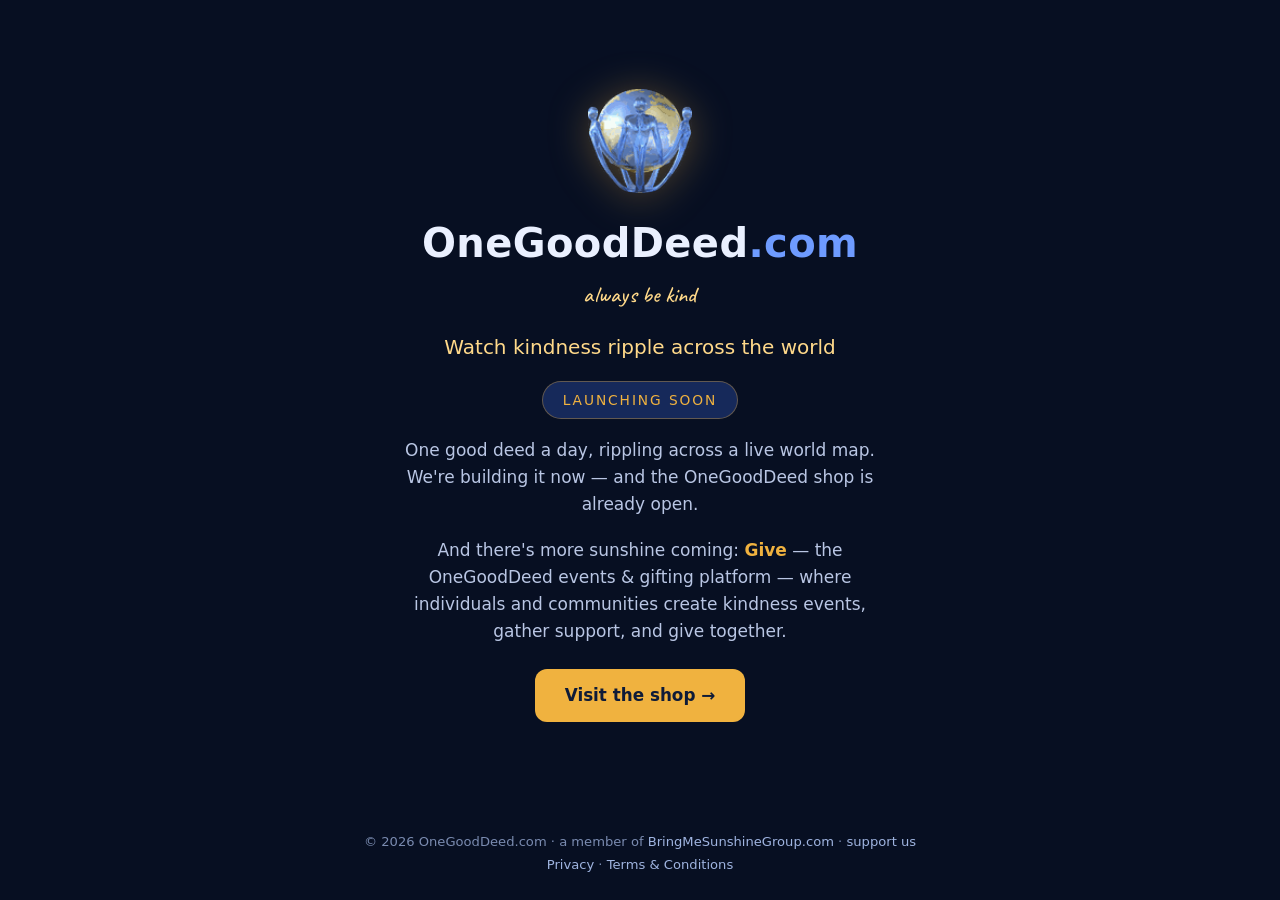
<file: index.html>
<!DOCTYPE html>
<html lang="en">
<head>
<meta charset="UTF-8">
<link rel="icon" type="image/png" href="[data-uri]" />
<meta name="viewport" content="width=device-width, initial-scale=1.0, viewport-fit=cover">
<title>OneGoodDeed.com — coming soon</title>
<meta name="description" content="OneGoodDeed.com — register one good deed a day and watch kindness ripple across a live world map. Launching soon. Part of the BringMeSunshineGroup.com.">
<meta property="og:title" content="OneGoodDeed.com — coming soon">
<meta property="og:description" content="One good deed a day, rippling across the world.">
<link rel="preconnect" href="https://fonts.googleapis.com">
<link rel="preconnect" href="https://fonts.gstatic.com" crossorigin>
<link href="https://fonts.googleapis.com/css2?family=Caveat:wght@500;600&display=swap" rel="stylesheet">
<style>
  :root{--sea:#0E1B38;--page:#070f22;--surface:#16295A;--gold:#F0B23F;--gold-deep:#D9971F;
        --gold-ripple:#F5C15A;--gold-soft:#FFD98A;--wordmark:#6E9BFF;--ink:#EAF0FF}
  *{box-sizing:border-box;margin:0}
  html,body{height:100%}
  body{background:var(--page);color:var(--ink);
       font:17px/1.6 "Segoe UI",system-ui,-apple-system,sans-serif;
       display:flex;flex-direction:column;align-items:center;
       min-height:100vh;text-align:center;padding:24px;position:relative}
  .ripples{position:fixed;inset:0;pointer-events:none;overflow:hidden}
  .r{position:absolute;border:2px solid var(--gold-ripple);border-radius:50%;
     opacity:0;animation:ripple 7s ease-out infinite}
  @keyframes ripple{0%{transform:scale(.05);opacity:.55}70%{opacity:.12}100%{transform:scale(1);opacity:0}}
  @media (prefers-reduced-motion: reduce){.r{animation:none;opacity:.08;transform:scale(.6)}}
  main{position:relative;max-width:620px;display:flex;flex-direction:column;align-items:center;gap:18px}
  .globe{width:104px;height:104px;filter:drop-shadow(0 4px 20px rgba(240,178,63,.35))}
  h1{font-size:clamp(1.7rem,5.5vw,2.5rem);letter-spacing:.01em;font-weight:700;text-wrap:balance}
  h1 .com{color:var(--wordmark)}
  .tag{color:var(--gold-soft);font-size:clamp(1.02rem,3.4vw,1.25rem)}
  .soon{background:var(--surface);border:1px solid rgba(240,178,63,.35);border-radius:999px;
        padding:7px 20px;font-size:.86rem;letter-spacing:.14em;text-transform:uppercase;color:var(--gold)}
  p.body{color:#B9C6E4;max-width:46ch}
  p.give b{color:var(--gold)}
  .cta{display:inline-block;background:var(--gold);color:var(--sea);font-weight:700;
       text-decoration:none;border-radius:12px;padding:13px 30px;font-size:1.05rem;margin-top:6px;
       transition:background .15s ease}
  .cta:hover{background:var(--gold-soft)} .cta:focus-visible{outline:3px solid var(--gold-soft);outline-offset:3px}
  footer{position:relative;margin-top:44px;color:#7A8BB0;font-size:.82rem;line-height:1.7}
  footer a{color:#9FB4E0;text-decoration:none} footer a:hover{text-decoration:underline}
.kind-tag{display:block;font-family:'Caveat',cursive;font-style:normal;font-size:1.4rem;font-weight:500;letter-spacing:.01em;color:var(--gold-soft);margin-top:-16px}
main{margin:auto 0}
</style>
</head>
<body>
<div class="ripples" aria-hidden="true">
  <div class="r" style="left:12%;top:20%;width:44vmax;height:44vmax;margin:-22vmax 0 0 -22vmax;animation-delay:0s"></div>
  <div class="r" style="left:82%;top:64%;width:52vmax;height:52vmax;margin:-26vmax 0 0 -26vmax;animation-delay:2.3s"></div>
  <div class="r" style="left:46%;top:88%;width:40vmax;height:40vmax;margin:-20vmax 0 0 -20vmax;animation-delay:4.6s"></div>
</div>
<main>
  <img class="globe" src="[data-uri]" alt="OneGoodDeed globe">
  <h1>OneGoodDeed<span class="com">.com</span></h1>
  <span id="kindTag" class="kind-tag">always be kind</span>
  <div class="tag">Watch kindness ripple across the world</div>
  <span class="soon">Launching soon</span>
  <p class="body">One good deed a day, rippling across a live world map. We're building it now —
  and the OneGoodDeed shop is already open.</p>
  <p class="body give">And there's more sunshine coming: <b>Give</b> — the OneGoodDeed events &amp; gifting
  platform — where individuals and communities create kindness events, gather support, and give together.</p>
  <a class="cta" href="https://shop.onegooddeed.com">Visit the shop →</a>
</main>
<footer>
  © 2026 OneGoodDeed.com · a member of <a href="https://bringmesunshinegroup.com">BringMeSunshineGroup.com</a> · <a href="donate.html">support us</a>
<nav aria-label="BMSG legal documents" class="bmsg-legal-links"><a href="https://bringmesunshinegroup.com/privacy.html">Privacy</a> · <a href="https://bringmesunshinegroup.com/terms.html">Terms &amp; Conditions</a></nav></footer>

<script>
(function(){
  var K={en:"always be kind",mi:"kia atawhai tonu",fr:"soyez toujours bienveillant",es:"s\u00e9 siempre amable",
  de:"sei immer freundlich",it:"sii sempre gentile",pt:"seja sempre gentil",nl:"wees altijd vriendelijk",
  sv:"var alltid sn\u00e4ll",nb:"v\u00e6r alltid snill",no:"v\u00e6r alltid snill",da:"v\u00e6r altid venlig",
  fi:"ole aina yst\u00e4v\u00e4llinen",pl:"b\u0105d\u017a zawsze \u017cyczliwy",cs:"bu\u010f v\u017edy laskav\u00fd",
  ro:"fii mereu bun",hu:"l\u00e9gy mindig kedves",el:"\u03bd\u03b1 \u03b5\u03af\u03c3\u03b1\u03b9 \u03c0\u03ac\u03bd\u03c4\u03b1 \u03b5\u03c5\u03b3\u03b5\u03bd\u03b9\u03ba\u03cc\u03c2",
  tr:"her zaman nazik ol",ru:"\u0432\u0441\u0435\u0433\u0434\u0430 \u0431\u0443\u0434\u044c \u0434\u043e\u0431\u0440\u044b\u043c",
  uk:"\u0437\u0430\u0432\u0436\u0434\u0438 \u0431\u0443\u0434\u044c \u0434\u043e\u0431\u0440\u0438\u043c",
  ar:"\u0643\u0646 \u0644\u0637\u064a\u0641\u064b\u0627 \u062f\u0627\u0626\u0645\u064b\u0627",
  he:"\u05d4\u05d9\u05d5 \u05ea\u05de\u05d9\u05d3 \u05d0\u05d3\u05d9\u05d1\u05d9\u05dd",
  hi:"\u0939\u092e\u0947\u0936\u093e \u0926\u092f\u093e\u0932\u0941 \u092c\u0928\u0947\u0902",
  th:"\u0e21\u0e35\u0e40\u0e21\u0e15\u0e15\u0e32\u0e40\u0e2a\u0e21\u0e2d",vi:"lu\u00f4n t\u1eed t\u1ebf",
  id:"selalu berbaik hati",ms:"sentiasa berbaik hati",fil:"laging maging mabait",tl:"laging maging mabait",
  ja:"\u3044\u3064\u3082\u89aa\u5207\u306b",ko:"\ud56d\uc0c1 \uce5c\uc808\ud558\uac8c",
  zh:"\u5e38\u6000\u5584\u610f",zhh:"\u5e38\u61f7\u5584\u610f",sm:"ia agalelei pea"};
  var RTL={ar:1,he:1};
  function pick(langs){
    for(var i=0;i<langs.length;i++){
      var l=String(langs[i]).toLowerCase();
      if(l.indexOf("zh")===0){return {t:(/tw|hk|mo|hant/.test(l)?K.zhh:K.zh),l:l,r:0};}
      var p=l.split("-")[0];
      if(K[p]) return {t:K[p],l:p,r:RTL[p]||0};
    }
    return {t:K.en,l:"en",r:0};
  }
  function apply(langs){
    var el=document.getElementById("kindTag"); if(!el) return;
    var m=pick(langs||navigator.languages||[navigator.language||"en"]);
    el.textContent=m.t; el.setAttribute("lang",m.l); el.setAttribute("dir",m.r?"rtl":"ltr");
  }
  window.__kindTag={set:apply};
  apply();
})();
</script>
</body>
</html>
</file>
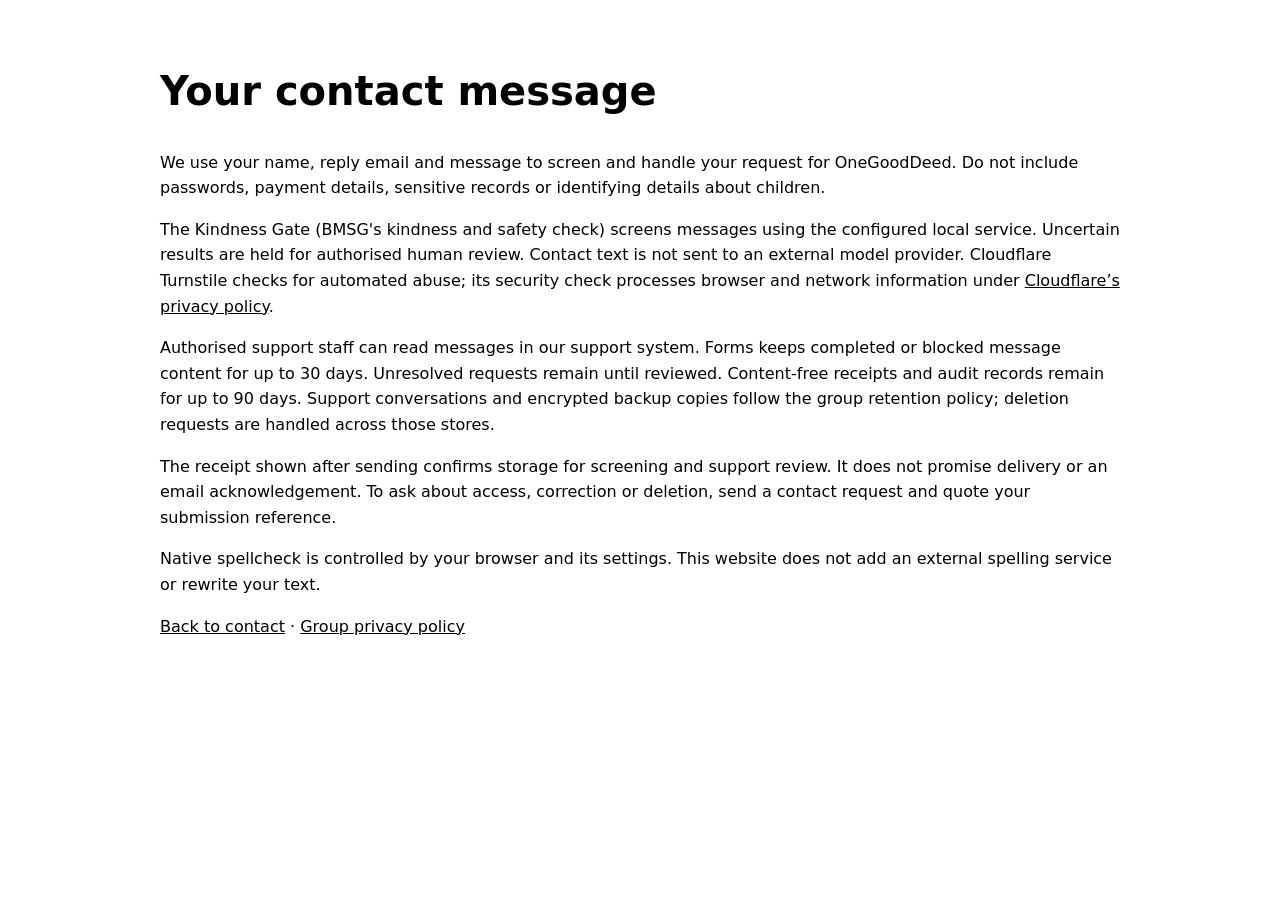
<file: contact-privacy.html>
<!doctype html><html lang="en"><head><meta charset="utf-8"><meta name="viewport" content="width=device-width,initial-scale=1"><title>Contact privacy — OneGoodDeed</title><link rel="stylesheet" href="contact-v1.css"></head><body><main class="contact-shell"><h1>Your contact message</h1><p>We use your name, reply email and message to screen and handle your request for OneGoodDeed. Do not include passwords, payment details, sensitive records or identifying details about children.</p><p>The Kindness Gate (BMSG's kindness and safety check) screens messages using the configured local service. Uncertain results are held for authorised human review. Contact text is not sent to an external model provider. Cloudflare Turnstile checks for automated abuse; its security check processes browser and network information under <a href="https://www.cloudflare.com/privacypolicy/">Cloudflare’s privacy policy</a>.</p><p>Authorised support staff can read messages in our support system. Forms keeps completed or blocked message content for up to 30 days. Unresolved requests remain until reviewed. Content-free receipts and audit records remain for up to 90 days. Support conversations and encrypted backup copies follow the group retention policy; deletion requests are handled across those stores.</p><p>The receipt shown after sending confirms storage for screening and support review. It does not promise delivery or an email acknowledgement. To ask about access, correction or deletion, send a contact request and quote your submission reference.</p><p>Native spellcheck is controlled by your browser and its settings. This website does not add an external spelling service or rewrite your text.</p><a href="contact.html">Back to contact</a> · <a href="https://bringmesunshinegroup.com/privacy.html">Group privacy policy</a></main><script src="site-layout.js" defer></script></body></html>
</file>
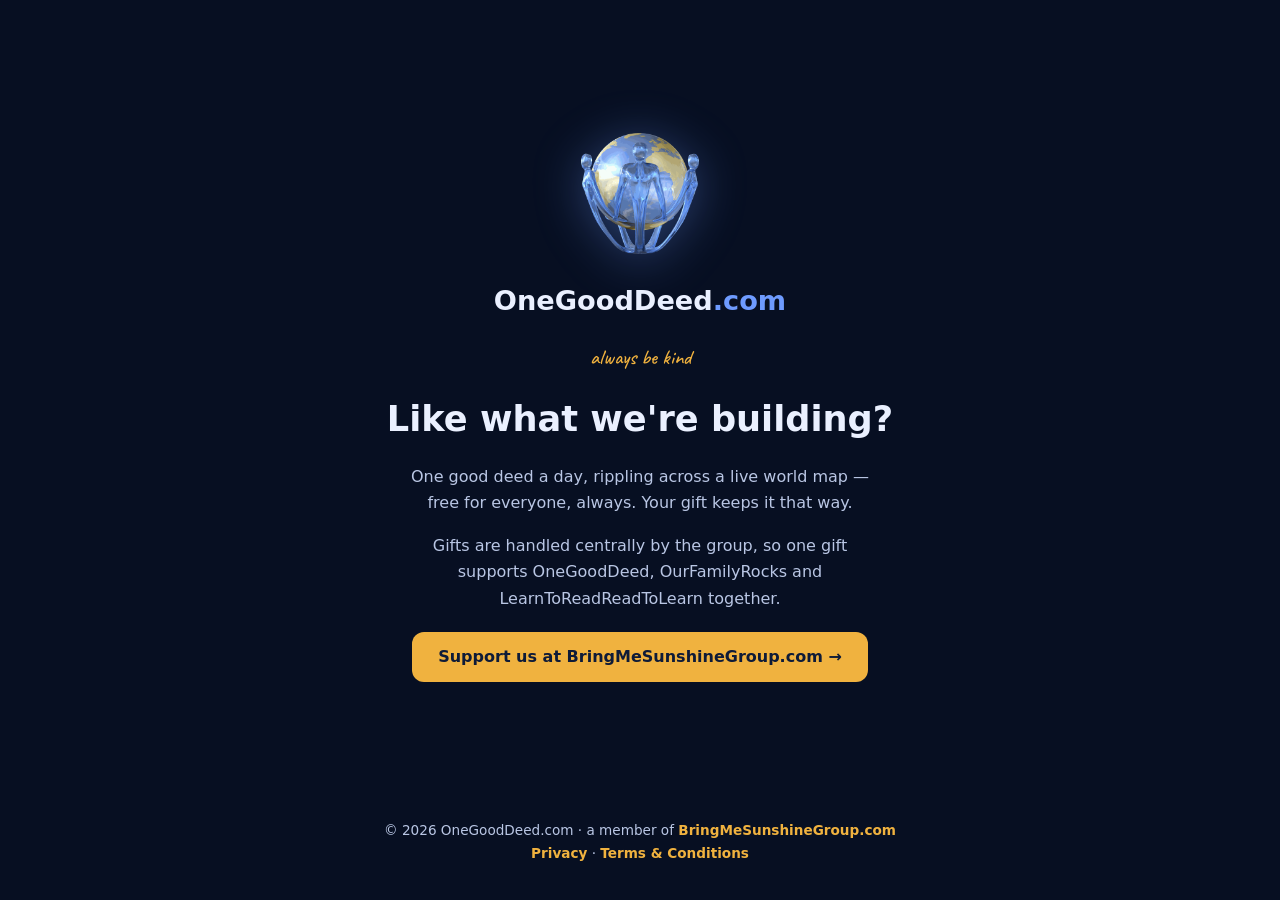
<file: donate.html>
<!DOCTYPE html>
<html lang="en">
<head>
<meta charset="UTF-8">
<link rel="icon" type="image/png" href="[data-uri]" />
<meta name="viewport" content="width=device-width, initial-scale=1.0, viewport-fit=cover">
<title>Support us — OneGoodDeed.com</title>
<meta name="description" content="Support OneGoodDeed.com — gifts to BringMeSunshineGroup.com keep the whole family of platforms free and growing.">

<link rel="preconnect" href="https://fonts.googleapis.com">
<link rel="preconnect" href="https://fonts.gstatic.com" crossorigin>
<link href="https://fonts.googleapis.com/css2?family=Caveat:wght@500;600&display=swap" rel="stylesheet">
<style>
  :root{--wm:#EAF0FF;--accent:#F0B23F;--soft:#B9C6E4;--ink:#EAF0FF}
  *{box-sizing:border-box;margin:0}
  body{font-family:"Segoe UI",system-ui,sans-serif;color:var(--ink);background:#070f22;line-height:1.65;min-height:100vh;
       display:flex;flex-direction:column;align-items:center;text-align:center;padding:0 22px 36px}
  main{max-width:560px;display:flex;flex-direction:column;align-items:center;gap:16px;margin:auto 0}
  .guardians{width:118px;max-width:40vw;margin-top:30px;filter:drop-shadow(0 6px 24px rgba(110,155,255,.35))}
  .wordmark{font-weight:800;font-size:1.7rem;color:var(--wm);margin-top:0;text-decoration:none}
  .kind-tag{font-family:'Caveat',cursive;font-size:1.3rem;font-weight:500;color:var(--accent)}
  h1{font-size:clamp(1.6rem,5.5vw,2.2rem);color:var(--wm);text-wrap:balance;}
  p{color:var(--soft);max-width:46ch}
  .btn{display:inline-block;background:var(--accent);color:#0E1B38;font-weight:700;text-decoration:none;
       border-radius:12px;padding:12px 26px;margin-top:4px}
  .btn:hover{filter:brightness(1.08)}
  footer{margin-top:34px;color:var(--soft);font-size:.85rem}
  footer a{color:var(--accent);text-decoration:none;font-weight:600}
</style>
</head>
<body>
<main>
  <a href="index.html" aria-label="OneGoodDeed.com home"><img class="guardians" src="images/ogd-guardians.png" alt="The OneGoodDeed guardians holding up the world"></a>
  <a class="wordmark" href="index.html">OneGoodDeed<span style="color:#6E9BFF">.com</span></a>
  <span id="kindTag" class="kind-tag">always be kind</span>
  <h1>Like what we're building?</h1>
  <p>One good deed a day, rippling across a live world map — free for everyone, always. Your gift keeps it that way.</p>
  <p>Gifts are handled centrally by the group, so one gift supports OneGoodDeed, OurFamilyRocks and
  LearnToReadReadToLearn together.</p>
  <a class="btn" href="https://bringmesunshinegroup.com/donate.html?from=ogd">Support us at BringMeSunshineGroup.com →</a>
</main>
<footer>© 2026 OneGoodDeed.com · a member of <a href="https://bringmesunshinegroup.com">BringMeSunshineGroup.com</a><nav aria-label="BMSG legal documents" class="bmsg-legal-links"><a href="https://bringmesunshinegroup.com/privacy.html">Privacy</a> · <a href="https://bringmesunshinegroup.com/terms.html">Terms &amp; Conditions</a></nav></footer>
<script>
(function(){
  var K={en:"always be kind",mi:"kia atawhai tonu",fr:"soyez toujours bienveillant",es:"sé siempre amable",de:"sei immer freundlich",it:"sii sempre gentile",pt:"seja sempre gentil",nl:"wees altijd vriendelijk",sv:"var alltid snäll",nb:"vær alltid snill",no:"vær alltid snill",da:"vær altid venlig",fi:"ole aina ystävällinen",pl:"bądź zawsze życzliwy",cs:"buď vždy laskavý",ro:"fii mereu bun",hu:"légy mindig kedves",el:"να είσαι πάντα ευγενικός",tr:"her zaman nazik ol",ru:"всегда будь добрым",uk:"завжди будь добрим",ar:"كن لطيفًا دائمًا",he:"היו תמיד אדיבים",hi:"हमेशा दयालु बनें",th:"มีเมตตาเสมอ",vi:"luôn tử tế",id:"selalu berbaik hati",ms:"sentiasa berbaik hati",fil:"laging maging mabait",tl:"laging maging mabait",ja:"いつも親切に",ko:"항상 친절하게",zh:"常怀善意",zhh:"常懷善意",sm:"ia agalelei pea"};
  var RTL={ar:1,he:1};
  function pick(langs){for(var i=0;i<langs.length;i++){var l=String(langs[i]).toLowerCase();if(l.indexOf("zh")===0){return {t:(/tw|hk|mo|hant/.test(l)?K.zhh:K.zh),l:l,r:0};}var p=l.split("-")[0];if(K[p])return {t:K[p],l:p,r:RTL[p]||0};}return {t:K.en,l:"en",r:0};}
  var el=document.getElementById("kindTag"); if(!el) return;
  var m=pick(navigator.languages||[navigator.language||"en"]);
  el.textContent=m.t; el.setAttribute("lang",m.l); el.setAttribute("dir",m.r?"rtl":"ltr");
})();
</script>
</body>
</html>
</file>
<file: contact-v1.css>
[data-contact-form]{width:100%;max-width:44rem;margin:2rem auto;text-align:left;background:var(--contact-bg,#fff);color:var(--contact-ink,#182536);padding:clamp(12px,3vw,24px);border-radius:1rem;border:1px solid currentColor;position:relative;box-sizing:border-box}
[data-contact-form] *,[data-contact-form] *::before{box-sizing:border-box}
[data-contact-form] label{display:block;font-weight:650;margin-top:1rem}
[data-contact-form] input,[data-contact-form] textarea,[data-contact-form] select{display:block;width:100%;max-width:100%;padding:.75rem;font:inherit;line-height:1.5;background:#fff;color:#172333;border:1px solid #596677;border-radius:.4rem;margin-top:.25rem}
[data-contact-form] textarea{resize:vertical;min-height:10rem}
[data-contact-form] button{font:inherit;font-weight:700;padding:.8rem 1.2rem;min-height:44px;background:var(--contact-button,#163f66);color:var(--contact-button-ink,#fff);border:2px solid transparent;border-radius:.5rem;cursor:pointer;white-space:normal}
[data-contact-form] button:disabled{opacity:.7;cursor:wait}
[data-contact-form] :focus-visible{outline:3px solid var(--contact-focus,#155aaa);outline-offset:3px}
[data-contact-form] [aria-invalid=true]{border:2px solid #a51c2b}
.form-error{display:block;color:#9b1323;font-size:1rem}
[data-contact-form] [role=status]{overflow-wrap:anywhere;min-height:3rem}
[data-contact-form] a{color:inherit;text-decoration:underline}
.form-trap{position:absolute;left:-10000px;width:1px;height:1px;overflow:hidden}
[data-challenge]{margin:1rem 0;max-width:100%}
[data-environment]{background:#fff0bf;color:#352300;padding:.7rem;text-align:center;font-weight:bold}
.contact-shell{max-width:60rem;margin:auto;padding:clamp(12px,3vw,24px);font:1rem/1.6 system-ui,sans-serif}
.contact-shell h1{font-size:clamp(1.5rem,4vw,2.5rem);overflow-wrap:anywhere}
.contact-shell a{color:inherit}.contact-shell img{max-width:100%;height:auto}

.contact-shell{overflow-wrap:anywhere;min-width:0}

[data-contact-form] .screening-warning{border:2px solid #b65300;border-left-width:6px;background:#fff3e0;color:#572900;border-radius:.5rem;padding:1rem;margin:1rem 0;line-height:1.6}
[data-contact-form] .screening-field{border:2px solid #b65300;background:#fffaf2;box-shadow:0 0 0 1px #b65300}

/* Homepage-matched card; validation states retain their own orange emphasis. */
[data-contact-form]{background:var(--contact-paper);color:var(--contact-text);border:0;max-width:560px;padding:24px;border-radius:16px;box-shadow:0 10px 34px #0003;font:inherit}
[data-contact-form] p{color:inherit!important;text-shadow:none!important;max-width:none!important;margin:.8rem 0!important;font-size:.9rem}
[data-contact-form] input,[data-contact-form] textarea,[data-contact-form] select{border:1px solid #d8d5ce;border-radius:10px;padding:10px 12px;font:inherit;margin-top:5px}
[data-contact-form] label{font:inherit;font-weight:600;margin:.6rem 0 0;color:inherit}
[data-contact-form] button{background:var(--contact-accent);color:var(--contact-submit-ink,#172333);border-radius:12px;width:100%;border:0}
.contact-row{display:grid;grid-template-columns:1fr 1fr;gap:14px}.contact-row>div{min-width:0}
[data-contact-form] .screening-field{border:2px solid #b65300;background:#fffaf2}
[data-contact-form] .screening-warning{color:#572900!important;background:#fff3e0}
@media(max-width:560px){.contact-row{grid-template-columns:1fr;gap:0}[data-contact-form]{padding:18px}}

[data-contact-form]{max-width:616px;padding:24px;border-radius:18px}
[data-contact-form] input,[data-contact-form] textarea,[data-contact-form] select{border-color:#e0d9c8;padding:12px;font-size:1rem}
[data-contact-form] textarea{min-height:8rem}
[data-contact-form] label{font-size:.95rem}
[data-contact-form] button{padding:15px 12px}
</file>
